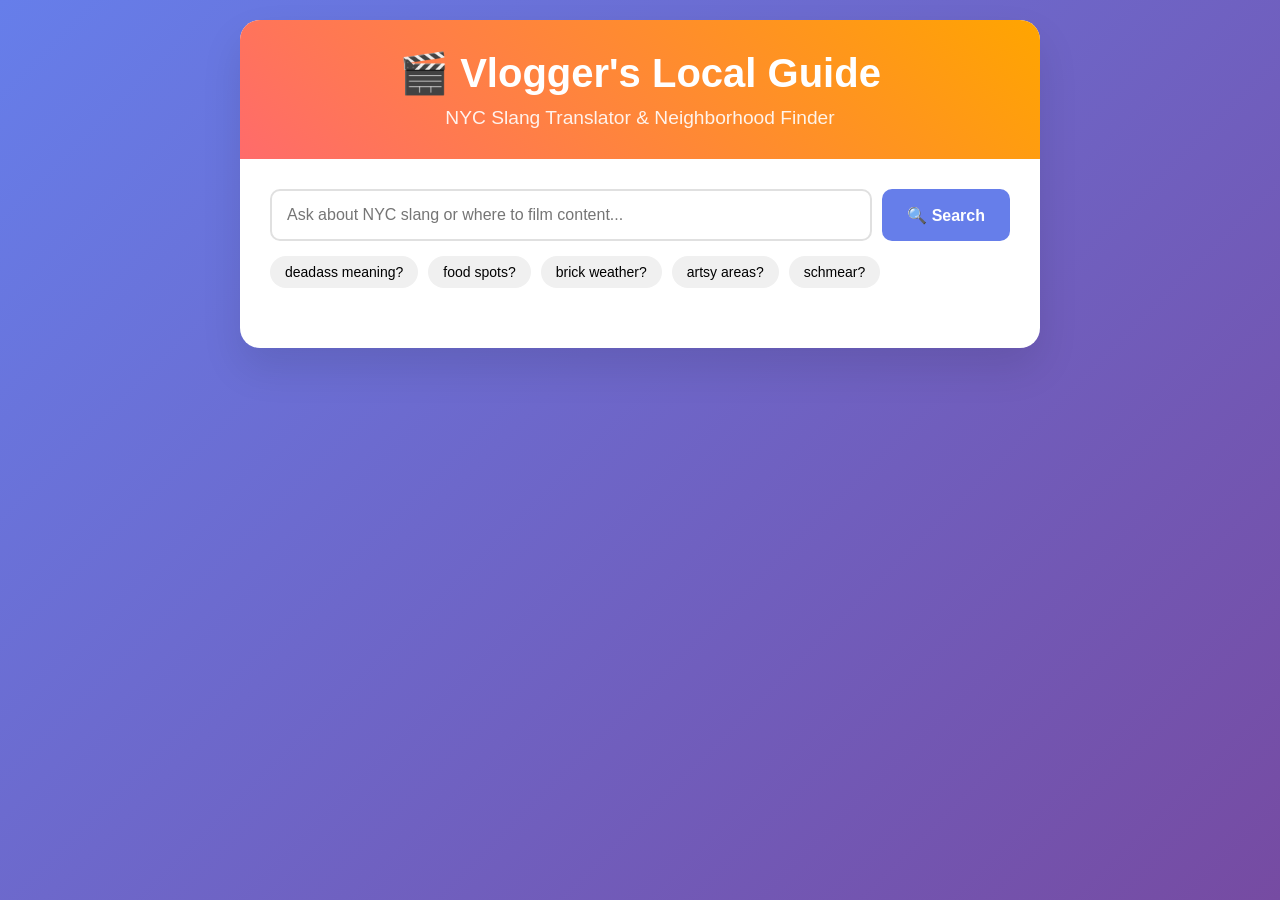
<file: archive/index.html>
<!DOCTYPE html>
<html lang="en">
<head>
    <meta charset="UTF-8">
    <meta name="viewport" content="width=device-width, initial-scale=1.0">
    <title>🎬 Vlogger's Local Guide - NYC</title>
    <style>
        * {
            margin: 0;
            padding: 0;
            box-sizing: border-box;
        }

        body {
            font-family: 'Segoe UI', Tahoma, Geneva, Verdana, sans-serif;
            background: linear-gradient(135deg, #667eea 0%, #764ba2 100%);
            min-height: 100vh;
            padding: 20px;
        }

        .container {
            max-width: 800px;
            margin: 0 auto;
            background: white;
            border-radius: 20px;
            box-shadow: 0 20px 40px rgba(0,0,0,0.1);
            overflow: hidden;
        }

        .header {
            background: linear-gradient(45deg, #ff6b6b, #ffa500);
            color: white;
            padding: 30px;
            text-align: center;
        }

        .header h1 {
            font-size: 2.5em;
            margin-bottom: 10px;
        }

        .header p {
            font-size: 1.2em;
            opacity: 0.9;
        }

        .main-content {
            padding: 30px;
        }

        .input-section {
            margin-bottom: 30px;
        }

        .input-group {
            display: flex;
            gap: 10px;
            margin-bottom: 15px;
        }

        input[type="text"] {
            flex: 1;
            padding: 15px;
            border: 2px solid #e0e0e0;
            border-radius: 10px;
            font-size: 16px;
            transition: border-color 0.3s;
        }

        input[type="text"]:focus {
            outline: none;
            border-color: #667eea;
        }

        .btn {
            padding: 15px 25px;
            border: none;
            border-radius: 10px;
            font-size: 16px;
            cursor: pointer;
            transition: all 0.3s;
            font-weight: bold;
        }

        .btn-primary {
            background: #667eea;
            color: white;
        }

        .btn-primary:hover {
            background: #5a6fd8;
            transform: translateY(-2px);
        }

        .btn-secondary {
            background: #ff6b6b;
            color: white;
        }

        .btn-secondary:hover {
            background: #ff5252;
            transform: translateY(-2px);
        }

        .quick-examples {
            display: flex;
            gap: 10px;
            flex-wrap: wrap;
            margin-top: 15px;
        }

        .example-btn {
            padding: 8px 15px;
            background: #f0f0f0;
            border: none;
            border-radius: 20px;
            cursor: pointer;
            font-size: 14px;
            transition: all 0.3s;
        }

        .example-btn:hover {
            background: #667eea;
            color: white;
        }

        .results {
            margin-top: 30px;
            padding: 20px;
            background: #f8f9fa;
            border-radius: 15px;
            display: none;
        }

        .slang-result {
            margin-bottom: 20px;
            padding: 15px;
            background: white;
            border-radius: 10px;
            border-left: 4px solid #ff6b6b;
        }

        .slang-term {
            font-size: 1.3em;
            font-weight: bold;
            color: #ff6b6b;
            margin-bottom: 5px;
        }

        .slang-definition {
            margin-bottom: 10px;
            color: #333;
        }

        .slang-usage {
            background: #e3f2fd;
            padding: 10px;
            border-radius: 5px;
            margin-bottom: 10px;
            font-style: italic;
        }

        .vlogger-tip {
            background: #fff3e0;
            padding: 10px;
            border-radius: 5px;
            border-left: 3px solid #ffa500;
        }

        .neighborhood-result {
            margin-bottom: 20px;
            padding: 15px;
            background: white;
            border-radius: 10px;
            border-left: 4px solid #667eea;
        }

        .neighborhood-name {
            font-size: 1.3em;
            font-weight: bold;
            color: #667eea;
            margin-bottom: 5px;
        }

        .neighborhood-vibe {
            margin-bottom: 8px;
            color: #666;
        }

        .neighborhood-best-for {
            background: #e8f5e8;
            padding: 10px;
            border-radius: 5px;
            color: #2e7d32;
        }

        .no-results {
            text-align: center;
            color: #666;
            font-style: italic;
        }

        .loading {
            text-align: center;
            color: #667eea;
            font-weight: bold;
        }

        @media (max-width: 600px) {
            .input-group {
                flex-direction: column;
            }
            
            .quick-examples {
                justify-content: center;
            }
        }
    </style>
</head>
<body>
    <div class="container">
        <div class="header">
            <h1>🎬 Vlogger's Local Guide</h1>
            <p>NYC Slang Translator & Neighborhood Finder</p>
        </div>
        
        <div class="main-content">
            <div class="input-section">
                <div class="input-group">
                    <input type="text" id="queryInput" placeholder="Ask about NYC slang or where to film content..." />
                    <button class="btn btn-primary" onclick="processQuery()">🔍 Search</button>
                </div>
                
                <div class="quick-examples">
                    <button class="example-btn" onclick="setQuery('What does deadass mean?')">deadass meaning?</button>
                    <button class="example-btn" onclick="setQuery('Where to film food content?')">food spots?</button>
                    <button class="example-btn" onclick="setQuery('What is brick weather?')">brick weather?</button>
                    <button class="example-btn" onclick="setQuery('Best artsy neighborhoods?')">artsy areas?</button>
                    <button class="example-btn" onclick="setQuery('schmear on bagel')">schmear?</button>
                </div>
            </div>
            
            <div id="results" class="results">
                <!-- Results will be populated here -->
            </div>
        </div>
    </div>

    <script>
        // Local context data parsed from product.md
        const localContext = {
            slang: {
                'deadass': {
                    definition: 'Seriously, for real. Used to emphasize truth or agreement.',
                    usage: 'Deadass, that pizza spot is fire',
                    vlogger_tip: 'Great for authentic reactions, use when genuinely surprised'
                },
                'bodega': {
                    definition: 'Corner store, usually family-owned',
                    usage: 'Grab some snacks from the bodega',
                    vlogger_tip: 'Perfect B-roll content, locals love when tourists appreciate bodegas'
                },
                'mad': {
                    definition: 'Very, extremely',
                    usage: 'This line is mad long',
                    vlogger_tip: 'Use naturally in commentary, shows you get the local vibe'
                },
                'brick': {
                    definition: 'Very cold weather',
                    usage: 'It\'s brick outside today',
                    vlogger_tip: 'Great for weather transitions in vlogs'
                },
                'schmear': {
                    definition: 'Cream cheese spread (bagel context)',
                    usage: 'Everything bagel with a schmear',
                    vlogger_tip: 'Essential for authentic NYC food content'
                },
                'the city': {
                    definition: 'Manhattan (when you\'re in other boroughs)',
                    usage: 'Taking the train into the city',
                    vlogger_tip: 'Shows you understand NYC geography'
                }
            },
            neighborhoods: {
                'lower east side': {
                    name: 'Lower East Side (LES)',
                    vibe: 'Trendy, artsy, nightlife',
                    best_for: 'Street art, vintage shopping, food tours',
                    tags: ['trendy', 'art', 'food', 'nightlife']
                },
                'williamsburg': {
                    name: 'Williamsburg, Brooklyn',
                    vibe: 'Hipster central, waterfront views',
                    best_for: 'Skyline shots, artisanal everything, music scene',
                    tags: ['hipster', 'scenic', 'music', 'artisanal']
                },
                'chinatown': {
                    name: 'Chinatown',
                    vibe: 'Authentic, bustling, food paradise',
                    best_for: 'Cultural immersion, street food, markets',
                    tags: ['authentic', 'food', 'culture', 'markets']
                },
                'greenwich village': {
                    name: 'Greenwich Village',
                    vibe: 'Historic, cozy, celebrity spotting',
                    best_for: 'Architecture, cafes, romantic walks',
                    tags: ['historic', 'cozy', 'architecture', 'cafes']
                }
            }
        };

        function setQuery(query) {
            document.getElementById('queryInput').value = query;
            processQuery();
        }

        function processQuery() {
            const query = document.getElementById('queryInput').value.trim();
            if (!query) return;

            const resultsDiv = document.getElementById('results');
            resultsDiv.style.display = 'block';
            resultsDiv.innerHTML = '<div class="loading">🔍 Analyzing your query...</div>';

            // Simulate processing delay for better UX
            setTimeout(() => {
                const result = analyzeQuery(query);
                displayResults(result);
            }, 500);
        }

        function analyzeQuery(query) {
            const queryLower = query.toLowerCase();
            
            // Check if it's a neighborhood query
            const neighborhoodKeywords = ['neighborhood', 'area', 'where', 'visit', 'film', 'shoot', 'spot', 'place'];
            const isNeighborhoodQuery = neighborhoodKeywords.some(keyword => queryLower.includes(keyword));
            
            if (isNeighborhoodQuery) {
                return {
                    type: 'neighborhood',
                    results: getNeighborhoodRecommendations(query)
                };
            } else {
                return {
                    type: 'slang',
                    results: translateSlang(query)
                };
            }
        }

        function translateSlang(query) {
            const queryLower = query.toLowerCase();
            const foundSlang = [];

            for (const [term, info] of Object.entries(localContext.slang)) {
                if (queryLower.includes(term)) {
                    foundSlang.push({
                        term: term,
                        ...info
                    });
                }
            }

            return foundSlang;
        }

        function getNeighborhoodRecommendations(query) {
            const queryLower = query.toLowerCase();
            const recommendations = [];

            // Content type scoring
            const contentTypes = {
                food: ['food', 'eat', 'restaurant', 'cafe', 'dining'],
                art: ['art', 'creative', 'street art', 'culture', 'artsy'],
                nightlife: ['night', 'party', 'bar', 'club'],
                scenic: ['view', 'photo', 'scenic', 'skyline', 'beautiful'],
                authentic: ['local', 'authentic', 'real', 'culture']
            };

            for (const [key, neighborhood] of Object.entries(localContext.neighborhoods)) {
                let score = 0;
                
                // Score based on content type match
                for (const [type, keywords] of Object.entries(contentTypes)) {
                    if (keywords.some(keyword => queryLower.includes(keyword))) {
                        if (neighborhood.tags.includes(type) || 
                            keywords.some(keyword => neighborhood.best_for.toLowerCase().includes(keyword))) {
                            score += 2;
                        }
                    }
                }

                recommendations.push({
                    ...neighborhood,
                    score: score
                });
            }

            // Sort by score and return top 3
            return recommendations
                .sort((a, b) => b.score - a.score)
                .slice(0, 3);
        }

        function displayResults(result) {
            const resultsDiv = document.getElementById('results');
            
            if (result.type === 'slang') {
                if (result.results.length === 0) {
                    resultsDiv.innerHTML = `
                        <div class="no-results">
                            🤔 No NYC slang detected in your query. Try asking about terms like "deadass", "bodega", or "brick"!
                        </div>
                    `;
                } else {
                    let html = '<h3>🗣️ NYC Slang Translation:</h3>';
                    result.results.forEach(slang => {
                        html += `
                            <div class="slang-result">
                                <div class="slang-term">"${slang.term}"</div>
                                <div class="slang-definition">${slang.definition}</div>
                                ${slang.usage ? `<div class="slang-usage">💬 Example: "${slang.usage}"</div>` : ''}
                                ${slang.vlogger_tip ? `<div class="vlogger-tip">💡 Vlogger Tip: ${slang.vlogger_tip}</div>` : ''}
                            </div>
                        `;
                    });
                    resultsDiv.innerHTML = html;
                }
            } else if (result.type === 'neighborhood') {
                if (result.results.length === 0) {
                    resultsDiv.innerHTML = `
                        <div class="no-results">
                            🏙️ Try asking about specific content types like "food", "art", "nightlife", or "scenic views"!
                        </div>
                    `;
                } else {
                    let html = '<h3>🏙️ Perfect Neighborhoods for Your Content:</h3>';
                    result.results.forEach((neighborhood, index) => {
                        html += `
                            <div class="neighborhood-result">
                                <div class="neighborhood-name">${index + 1}. ${neighborhood.name}</div>
                                <div class="neighborhood-vibe">✨ Vibe: ${neighborhood.vibe}</div>
                                <div class="neighborhood-best-for">🎬 Perfect for: ${neighborhood.best_for}</div>
                            </div>
                        `;
                    });
                    resultsDiv.innerHTML = html;
                }
            }
        }

        // Allow Enter key to submit
        document.getElementById('queryInput').addEventListener('keypress', function(e) {
            if (e.key === 'Enter') {
                processQuery();
            }
        });
    </script>
</body>
</html>
</file>
